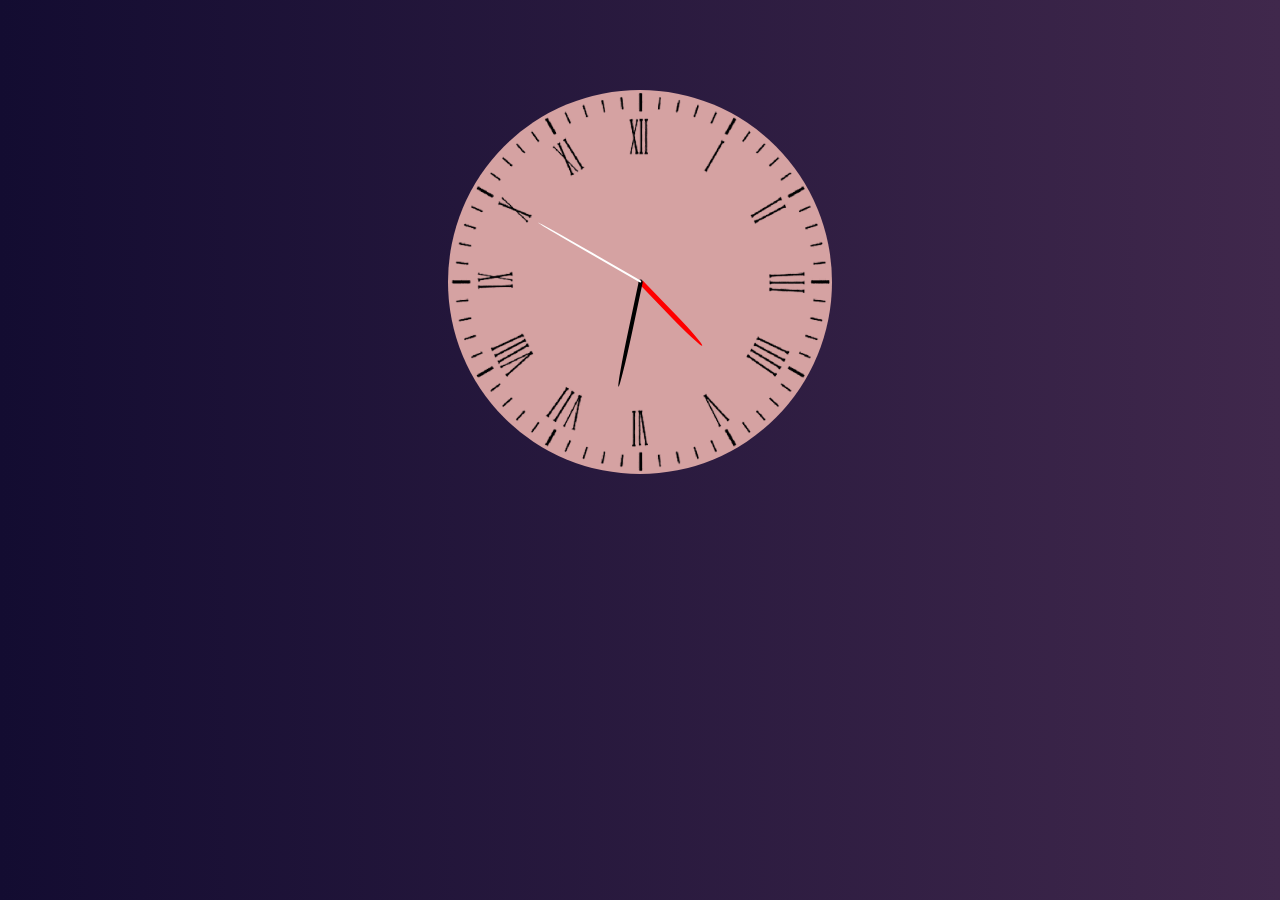
<file: Analog Watch/Index.html>
<!DOCTYPE html>
<html lang="en">

<head>
    <meta charset="UTF-8">
    <meta name="viewport" content="width=device-width, initial-scale=1.0">
    <link rel="stylesheet" href="style.css">
    <title>Analog Watch</title>
</head>

<body>
    <h1></h1>
    <div id="clockContainer">
        <div id="hour"></div>
        <div id="minute"></div>
        <div id="second"></div>
    </div>
    <script src="index.js"></script>
</body>

</html>
</file>
<file: Analog Watch/style.css>
* {
  box-sizing: border-box;
  margin: 0;
  padding: 0;
}
html,
body {
  background: linear-gradient(90deg, #130c31, #40284c);
  width: 100%;
  height: 100%;
}
#clockContainer {
  position: relative;
  margin: auto;
  top: 10%;
  height: 30vw;
  width: 30vw;
  border-radius: 50%;
  background: url("./public/wathdial.png");
  background-color: #d5a2a2;
  background-size: 100%;
}
#hour,
#minute,
#second {
  position: absolute;
  background-color: #130c31;
  border-radius: 10px;
  border-radius:100% 100% 0px 0px;
  transform-origin: bottom;
}

#hour {
  top: 27%;
  left: 49.5%;
  position: absolute;
  height: 23%;
  width: 1.42%;
  background: red;
  /* display: none; */
}

#minute {
  top: 22%;
  left: 49.7%;
  position: absolute;
  height: 28%;
  width: 1%;
  background: black;
  /* display: none; */
}
#second {
  top: 19%;
  left: 49.9%;
  position: absolute;
  height: 31%;
  width: 0.5%;
  background: white;
  /* display: none; */
}
</file>
